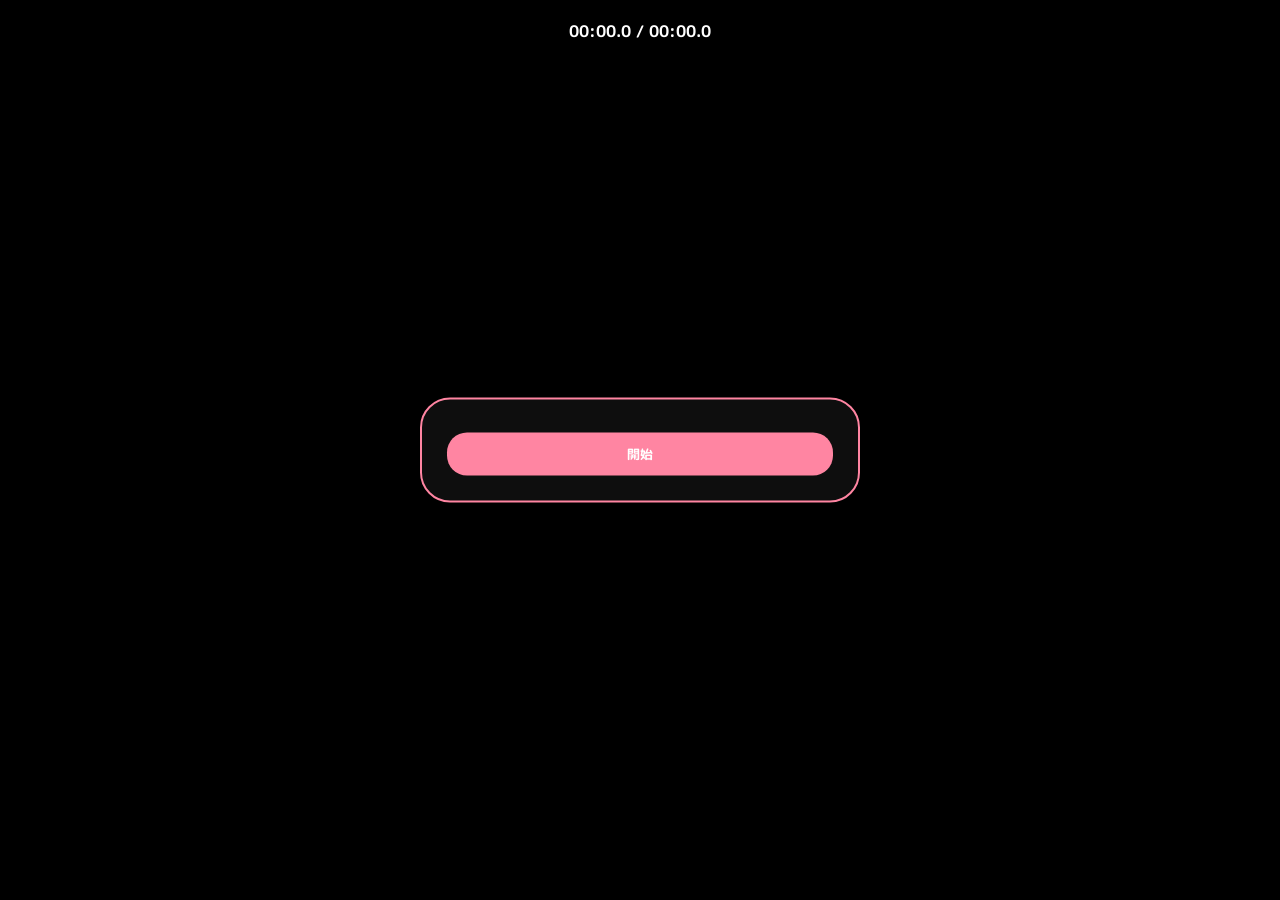
<file: Audio.html>
<!DOCTYPE html>
<html lang="ja">
<head>
    <meta charset="UTF-8">
    <title>Spectrum Analyzer</title>
    <link href="https://fonts.googleapis.com/css2?family=M+PLUS+Rounded+1c:wght@400;700&display=swap" rel="stylesheet">
    <style>
        * { font-family: 'M PLUS Rounded 1c', sans-serif; box-sizing: border-box; -webkit-user-select: none; touch-action: manipulation; }
        html, body { position: fixed; width: 100%; height: 100%; margin: 0; overflow: hidden; background: #000; left: 0; top: 0; }
        canvas { position: absolute; top: 0; left: 0; width: 100vw; height: 100vh; z-index: 5; cursor: pointer; }
        
        #topInfo { position: fixed; top: 20px; width: 100%; color: #fff; text-align: center; z-index: 20; font-weight: bold; text-shadow: 0 0 8px #000; pointer-events: none; }
        #progressBar { position: fixed; top: 0; left: 0; width: 0%; height: 5px; background: #ff85a2; z-index: 25; box-shadow: 0 0 10px #ff85a2; }

        #uiPanel {
            position: absolute; top: 50%; left: 50%; width: 95%; max-width: 440px; z-index: 15;
            background: rgba(15, 15, 15, 0.98); padding: 25px; border-radius: 30px;
            border: 2px solid #ff85a2; transform: translate(-50%, -50%);
            max-height: 85vh; overflow-y: auto; transition: 0.3s;
        }
        #uiPanel.hidden { opacity: 0; visibility: hidden; transform: translate(-50%, -45%) scale(0.9); }

        .ui-section { border-bottom: 1px solid #333; margin-bottom: 15px; padding-bottom: 15px; }
        .section-title { font-size: 12px; color: #ff85a2; font-weight: 700; margin-bottom: 12px; }

        /* スクロールピッカーUI */
        .picker-group { display: flex; justify-content: center; align-items: center; gap: 6px; margin: 10px 0; }
        .picker-label { color: #ffc2d1; font-size: 11px; width: 35px; font-weight: bold; }
        .drum-wrapper { position: relative; height: 90px; width: 60px; overflow: hidden; background: #1a1a1a; border-radius: 12px; border: 1px solid #333; }
        .drum-list { position: absolute; width: 100%; transition: transform 0.2s cubic-bezier(0.1, 0.7, 0.1, 1); }
        .drum-item { height: 30px; line-height: 30px; color: #444; font-size: 15px; text-align: center; }
        .drum-item.selected { color: #ff85a2; font-size: 18px; font-weight: bold; }

        .control-row { display: flex; align-items: center; gap: 12px; margin-bottom: 12px; }
        label { font-size: 11px; color: #ffc2d1; min-width: 75px; font-weight: bold; }
        select, input[type="range"], input[type="color"] { flex: 1; background: #222; color: #fff; border: 1px solid #444; border-radius: 10px; height: 35px; }

        .btn { cursor: pointer; padding: 12px; border: none; border-radius: 20px; font-weight: 700; width: 100%; margin-top: 8px; transition: 0.2s; }
        .btn-primary { background: #ff85a2; color: #fff; }
        .btn-rec { background: #ff5c8a; color: #fff; }
        .btn-sub { background: #333; color: #eee; border-radius: 15px; padding: 12px; font-size: 13px; display: block; text-align: center; cursor: pointer; }
        
        #fileList { max-height: 100px; overflow-y: auto; background: #000; border-radius: 12px; margin-top: 10px; border: 1px solid #222; }
        .file-item { padding: 10px; font-size: 12px; color: #fff; display: flex; justify-content: space-between; align-items: center; border-bottom: 1px solid #222; }
    </style>
</head>
<body>

<div id="progressBar"></div>
<div id="topInfo"><div id="timeDisplay">00:00.0 / 00:00.0</div></div>

<canvas id="visualizer"></canvas>

<div id="uiPanel">
    <div id="initSection"><button id="initBtn" class="btn btn-primary">開始</button></div>
    
    <div id="mainControls" style="display:none;">
        <div class="ui-section">
            <div class="section-title"> 音楽</div>
            <label for="audioInput" class="btn-sub">＋ 曲を追加</label>
            <input type="file" id="audioInput" accept=".mp3,.wav,.ogg,.m4a,.aac,.flac" multiple style="display:none;">
            <div id="fileList"></div>
            <button id="playBtn" class="btn" style="background:#7ae582; color:#fff;">再生 / 一時停止</button>
        </div>

        <div class="ui-section">
            <div class="section-title">録画範囲（分:秒.コンマ）</div>
            <div class="picker-group">
                <div class="picker-label">開始</div>
                <div class="drum-wrapper"><div class="drum-list" id="sMinList"></div></div>
                <div style="color:#ff85a2">:</div><div class="drum-wrapper"><div class="drum-list" id="sSecList"></div></div>
                <div style="color:#ff85a2">.</div><div class="drum-wrapper"><div class="drum-list" id="sMsList"></div></div>
            </div>
            <div class="picker-group">
                <div class="picker-label">終了</div>
                <div class="drum-wrapper"><div class="drum-list" id="eMinList"></div></div>
                <div style="color:#ff85a2">:</div><div class="drum-wrapper"><div class="drum-list" id="eSecList"></div></div>
                <div style="color:#ff85a2">.</div><div class="drum-wrapper"><div class="drum-list" id="eMsList"></div></div>
            </div>
            <button id="rangeRecBtn" class="btn btn-rec">指定範囲で録画</button>
        </div>

        <div class="ui-section">
            <div class="section-title">デザイン & カラー</div>
            <div class="control-row">
                <label>形</label>
                <select id="modeSelect">
                    <option value="circle">丸</option>
                    <option value="solid_rect">四角</option>
                    <option value="horizontal">横</option>
                    <option value="vertical">縦</option>
                </select>
            </div>
            <div class="control-row">
                <label>配色</label>
                <select id="colorMode">
                    <option value="rainbow">虹色</option>
                    <option value="kawaii">パステル</option>
                    <option value="single">単色 (指定カラー)</option>
                </select>
            </div>
            <div class="control-row" id="singleColorRow" style="display:none;">
                <label>指定カラー</label>
                <input type="color" id="singleColorPicker" value="#ff85a2">
            </div>
            <div class="control-row">
                <label>透明度</label>
                <input type="range" id="opacitySlider" min="10" max="100" value="100">
            </div>
            <div class="control-row">
                <label>発光度</label>
                <input type="range" id="glowIntensity" min="0" max="100" value="80">
            </div>
            <button class="btn-sub" style="width:100%; margin-top:10px;" onclick="document.getElementById('bgInput').click()">背景画像を変更</button>
            <input type="file" id="bgInput" accept=".jpg,.jpeg,.png,.webp" style="display:none;">
        </div>

        <button class="btn" style="background:#222; color:#888;" onclick="toggleUI()">UIを隠す</button>
    </div>
</div>

<script>
    let audioCtx, analyzer, source, destStream, currentBuffer, isPlaying = false, isRecording = false;
    let startTimeInAudio = 0, pauseTime = 0, loadedFiles = [], currentFileName = "recording";
    const canvas = document.getElementById('visualizer'), ctx = canvas.getContext('2d');
    const bgImg = new Image(); bgImg.crossOrigin = "anonymous";
    bgImg.src = 'https://raw.githubusercontent.com/lune1221/lune1221.github.io/main/Black.jpeg';
    let bgLoaded = false; bgImg.onload = () => { bgLoaded = true; };

    // --- ドラムピッカー設定 ---
    const pickers = {};
    function setupPicker(id, max) {
        const list = document.getElementById(id);
        list.innerHTML = '<div class="drum-item"></div>' + Array.from({length: max + 1}, (_, i) => `<div class="drum-item">${i.toString().padStart(id.includes('Ms')?1:2,'0')}</div>`).join('') + '<div class="drum-item"></div>';
        let val = 0;
        const update = (v) => {
            val = Math.max(0, Math.min(max, v));
            list.style.transform = `translateY(${-(val * 30)}px)`;
            Array.from(list.children).forEach((el, i) => el.classList.toggle('selected', i === val + 1));
        };
        const wrapper = list.parentElement;
        wrapper.onwheel = (e) => { e.preventDefault(); update(val + (e.deltaY > 0 ? 1 : -1)); };
        let startY, startV;
        wrapper.ontouchstart = (e) => { startY = e.touches[0].pageY; startV = val; };
        wrapper.ontouchmove = (e) => { e.preventDefault(); update(startV + Math.round((startY - e.touches[0].pageY) / 20)); };
        pickers[id] = { update, get: () => val };
        update(0);
    }
    ['sMinList', 'eMinList', 'sSecList', 'eSecList'].forEach(id => setupPicker(id, 59));
    ['sMsList', 'eMsList'].forEach(id => setupPicker(id, 9));

    document.getElementById('colorMode').onchange = (e) => document.getElementById('singleColorRow').style.display = (e.target.value === 'single') ? 'flex' : 'none';

    function resize() {
        // ★修正点1: 録画時のクラッシュを防ぐため、内部解像度を1に固定してメモリを大幅節約
        const dpr = 1; 
        canvas.width = window.innerWidth * dpr; 
        canvas.height = window.innerHeight * dpr;
        ctx.scale(dpr, dpr);
    }
    window.onresize = resize; resize();
    const toggleUI = () => document.getElementById('uiPanel').classList.toggle('hidden');
    canvas.onclick = () => { if(document.getElementById('uiPanel').classList.contains('hidden')) toggleUI(); };

    document.getElementById('initBtn').onclick = async () => {
        audioCtx = new (window.AudioContext || window.webkitAudioContext)();
        analyzer = audioCtx.createAnalyser(); analyzer.fftSize = 1024;
        destStream = audioCtx.createMediaStreamDestination();
        document.getElementById('initSection').style.display = 'none';
        document.getElementById('mainControls').style.display = 'block';
        draw();
    };

    document.getElementById('audioInput').onchange = async (e) => {
        for(let file of e.target.files) {
            try {
                const buffer = await audioCtx.decodeAudioData(await file.arrayBuffer());
                const idx = loadedFiles.length;
                loadedFiles.push({buffer, name: file.name.split('.')[0]});
                const div = document.createElement('div');
                div.className = 'file-item';
                div.innerHTML = `<span>${file.name.slice(0,18)}..</span><button class="btn-primary" style="width:auto; padding:6px 15px; border-radius:12px; font-size:12px;" onclick="loadBuffer(${idx})">選ぶ</button>`;
                document.getElementById('fileList').appendChild(div);
            } catch(err) { alert("Error"); }
        }
    };

    window.loadBuffer = (idx) => {
        const item = loadedFiles[idx];
        currentBuffer = item.buffer;
        currentFileName = item.name;
        const dur = currentBuffer.duration;
        pickers['eMinList'].update(Math.floor(dur / 60));
        pickers['eSecList'].update(Math.floor(dur % 60));
        pickers['eMsList'].update(Math.floor((dur % 1) * 10));
        pauseTime = 0; play(0);
    };

    function play(offset) {
        if(source) try { source.stop(); } catch(e){}
        if(!currentBuffer) return;
        source = audioCtx.createBufferSource(); source.buffer = currentBuffer;
        source.connect(analyzer); analyzer.connect(audioCtx.destination); analyzer.connect(destStream);
        startTimeInAudio = audioCtx.currentTime - offset;
        source.start(0, offset); isPlaying = true;
    }

    document.getElementById('playBtn').onclick = () => {
        if(isPlaying) { pauseTime = audioCtx.currentTime - startTimeInAudio; source.stop(); isPlaying = false; }
        else { play(pauseTime); }
    };

    document.getElementById('rangeRecBtn').onclick = function() {
        if(isRecording || !currentBuffer) return;
        
        const start = pickers['sMinList'].get() * 60 + pickers['sSecList'].get() + (pickers['sMsList'].get() / 10);
        const end = pickers['eMinList'].get() * 60 + pickers['eSecList'].get() + (pickers['eMsList'].get() / 10);
        
        if(end <= start) return alert("終了時間を正しく設定してください");

        isRecording = true;
        const chunks = [];
        // ★修正点2: キャプチャレートを30fpsに落とし、iPadでの限界突破を防ぐ
        const combinedStream = new MediaStream([...canvas.captureStream(30).getTracks(), ...destStream.stream.getTracks()]);
        
        const mr = new MediaRecorder(combinedStream, { mimeType: 'video/webm' });

        mr.ondataavailable = e => { if(e.data.size > 0) chunks.push(e.data); };
        mr.onstop = () => { 
            const blob = new Blob(chunks, { type: "video/webm" });
            const url = URL.createObjectURL(blob);
            const a = document.createElement("a");
            a.href = url; a.download = `${currentFileName}_viz.webm`;
            a.click();
            isRecording = false;
            this.textContent = "指定範囲で録画";
            this.style.background = "#ff5c8a";
        };

        play(start);
        mr.start(1000); // ★修正点3: 1秒ごとにチャンクを書き出してメモリのパンクを回避
        this.textContent = "録画中... (処理中)";
        this.style.background = "#444";

        const checkEnd = setInterval(() => {
            const cur = audioCtx.currentTime - startTimeInAudio;
            if(cur >= end || !isPlaying) { 
                mr.stop(); 
                if(isPlaying) { source.stop(); isPlaying = false; pauseTime = cur; }
                clearInterval(checkEnd);
            }
        }, 50);
    };

    function draw() {
        requestAnimationFrame(draw);
        // ★描画基準の計算も dpr=1 前提に修正して負荷を下げる
        const w = canvas.width, h = canvas.height;
        if(currentBuffer) {
            const cur = isPlaying ? (audioCtx.currentTime - startTimeInAudio) : pauseTime;
            const fmt = s => {
                const m = Math.floor(s/60).toString().padStart(2,'0');
                const sec = Math.floor(s%60).toString().padStart(2,'0');
                const ms = Math.floor((s%1)*10);
                return `${m}:${sec}.${ms}`;
            };
            document.getElementById('timeDisplay').textContent = `${fmt(cur)} / ${fmt(currentBuffer.duration)}`;
            document.getElementById('progressBar').style.width = Math.min(100, (cur/currentBuffer.duration)*100) + "%";
        }
        ctx.globalCompositeOperation = "source-over"; ctx.shadowBlur = 0; ctx.clearRect(0,0,w,h);
        if(bgLoaded) {
            const r = bgImg.width/bgImg.height, cr = w/h;
            let dw = w, dh = h, ox = 0, oy = 0;
            if(r > cr) { dw = h*r; ox = (w-dw)/2; } else { dh = w/r; oy = (h-dh)/2; }
            ctx.drawImage(bgImg, ox, oy, dw, dh);
        }
        ctx.fillStyle = "rgba(0,0,0,0.4)"; ctx.fillRect(0,0,w,h);
        if(!analyzer) return;
        const data = new Uint8Array(analyzer.frequencyBinCount); analyzer.getByteFrequencyData(data);
        
        const mode = document.getElementById('modeSelect').value;
        const cMode = document.getElementById('colorMode').value;
        const glowVal = document.getElementById('glowIntensity').value;
        const opacity = document.getElementById('opacitySlider').value / 100;
        const singleColor = document.getElementById('singleColorPicker').value;

        const getCol = (i, total) => {
            if(cMode === 'single') {
                const r = parseInt(singleColor.slice(1,3), 16), g = parseInt(singleColor.slice(3,5), 16), b = parseInt(singleColor.slice(5,7), 16);
                return `rgba(${r}, ${g}, ${b}, ${opacity})`;
            }
            return `hsla(${cMode==='rainbow'?(i/total)*360:280+(i/total)*60}, 100%, 75%, ${opacity})`;
        };

        if(mode === 'solid_rect') {
            const bars = 60, bw = Math.ceil(w/bars);
            for(let i=0; i<bars; i++) {
                const bh = (data[i*4]/255)*(h*0.5), col = getCol(i, bars);
                ctx.shadowBlur = glowVal / 2; ctx.shadowColor = col; ctx.fillStyle = col; ctx.fillRect(i*bw, h-bh, bw, bh);
            }
        } else {
            ctx.globalCompositeOperation = "lighter"; ctx.lineCap = "round";
            if(mode === 'circle') {
                const cx = w*0.3, cy = h/2, r = Math.min(w,h)*0.22;
                for(let i=0; i<100; i++) {
                    const bh = (data[i*3]/255)*130, rad = (i/100)*Math.PI*2 - Math.PI/2, col = getCol(i, 100);
                    ctx.shadowBlur = glowVal / 3; ctx.shadowColor = col; ctx.strokeStyle = col; ctx.lineWidth = 4;
                    ctx.beginPath(); ctx.moveTo(cx+Math.cos(rad)*r, cy+Math.sin(rad)*r); ctx.lineTo(cx+Math.cos(rad)*(r+bh), cy+Math.sin(rad)*(r+bh)); ctx.stroke();
                }
            } else {
                const bars = 80;
                for(let i=0; i<bars; i++) {
                    const bh = Math.pow(data[i*2]/255, 1.2)*200, col = getCol(i, bars);
                    ctx.shadowBlur = glowVal / 3; ctx.shadowColor = col; ctx.strokeStyle = col; ctx.lineWidth = 3;
                    ctx.beginPath();
                    if(mode === 'horizontal') { ctx.moveTo(i*(w/bars), h/2-bh); ctx.lineTo(i*(w/bars), h/2+bh); }
                    else { ctx.moveTo(w*0.15-bh, i*(h/bars)); ctx.lineTo(w*0.15+bh, i*(h/bars)); }
                    ctx.stroke();
                }
            }
        }
    }
    document.getElementById('bgInput').onchange = e => {
        const reader = new FileReader();
        reader.onload = ev => { bgLoaded = false; bgImg.src = ev.target.result; };
        reader.readAsDataURL(e.target.files[0]);
    };
</script>
</body>
</html>
</file>
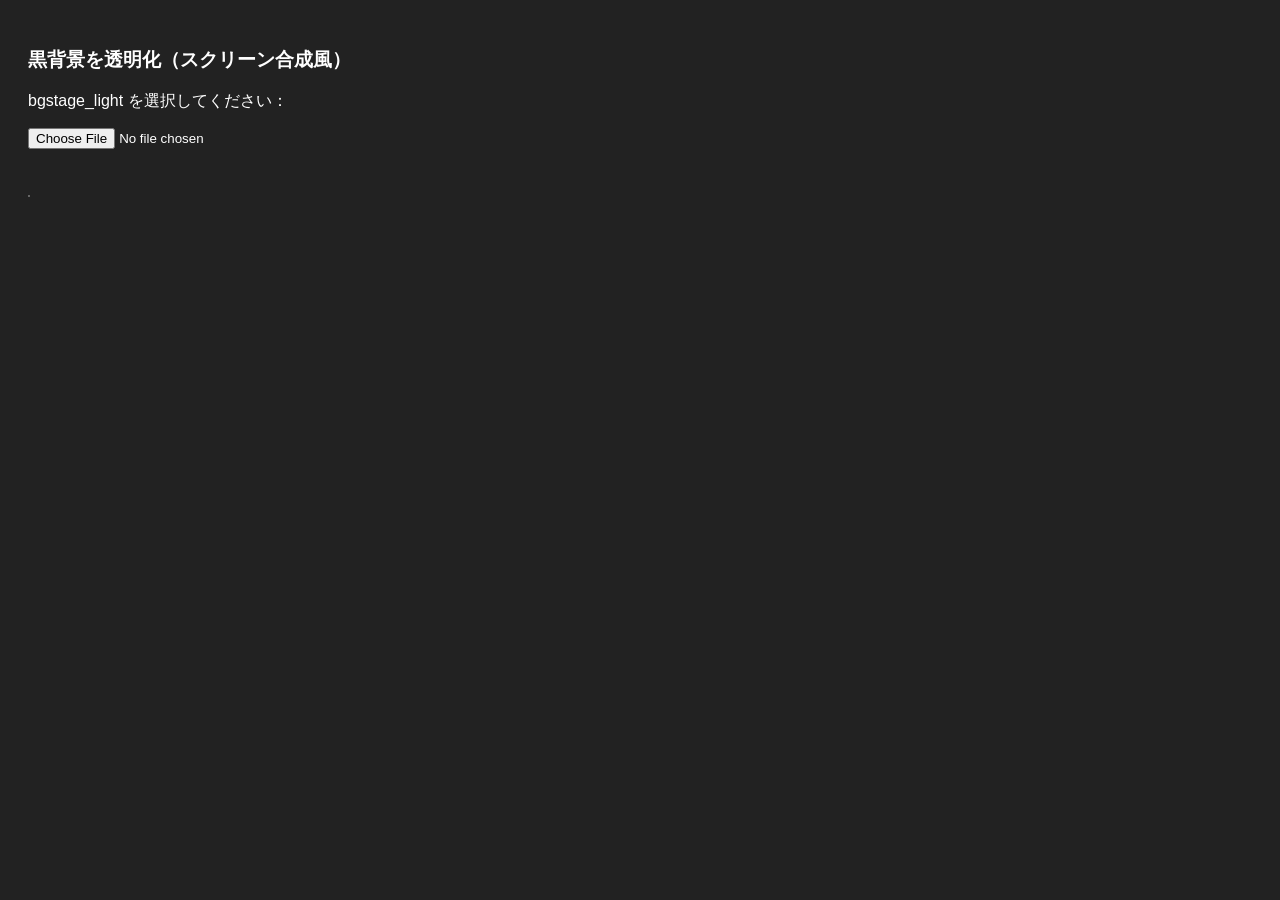
<file: black.html>
<!DOCTYPE html>
<html>
<head><meta charset="utf-8"><meta name="viewport" content="width=device-width,initial-scale=1">
<title>黒背景透過ツール</title></head>
<body style="font-family:sans-serif;padding:20px;background:#222;color:#fff;">
<h3>黒背景を透明化（スクリーン合成風）</h3>
<p>bgstage_light を選択してください：</p>
<input type="file" id="f" accept="image/*"><br><br>
<p id="msg"></p>
<img id="res" style="max-width:100%;border:1px solid #666;">
<script>
document.getElementById('f').onchange = function(e) {
  const file = e.target.files[0];
  if (!file) return;
  const img = new Image();
  img.onload = function() {
    const c = document.createElement('canvas');
    c.width = img.width; c.height = img.height;
    const ctx = c.getContext('2d');
    ctx.drawImage(img, 0, 0);
    const d = ctx.getImageData(0, 0, c.width, c.height);
    const p = d.data;
    for (let i = 0; i < p.length; i += 4) {
      const max = Math.max(p[i], p[i+1], p[i+2]);
      if (max < 15) { p[i+3] = 0; }
      else { p[i+3] = Math.min(255, max * 2); }
    }
    ctx.putImageData(d, 0, 0);
    document.getElementById('res').src = c.toDataURL('image/png');
    document.getElementById('msg').textContent = '下の画像を長押しして「"写真"に保存」またはファイル保存してください：';
  };
  img.src = URL.createObjectURL(file);
};
</script></body></html>
</file>
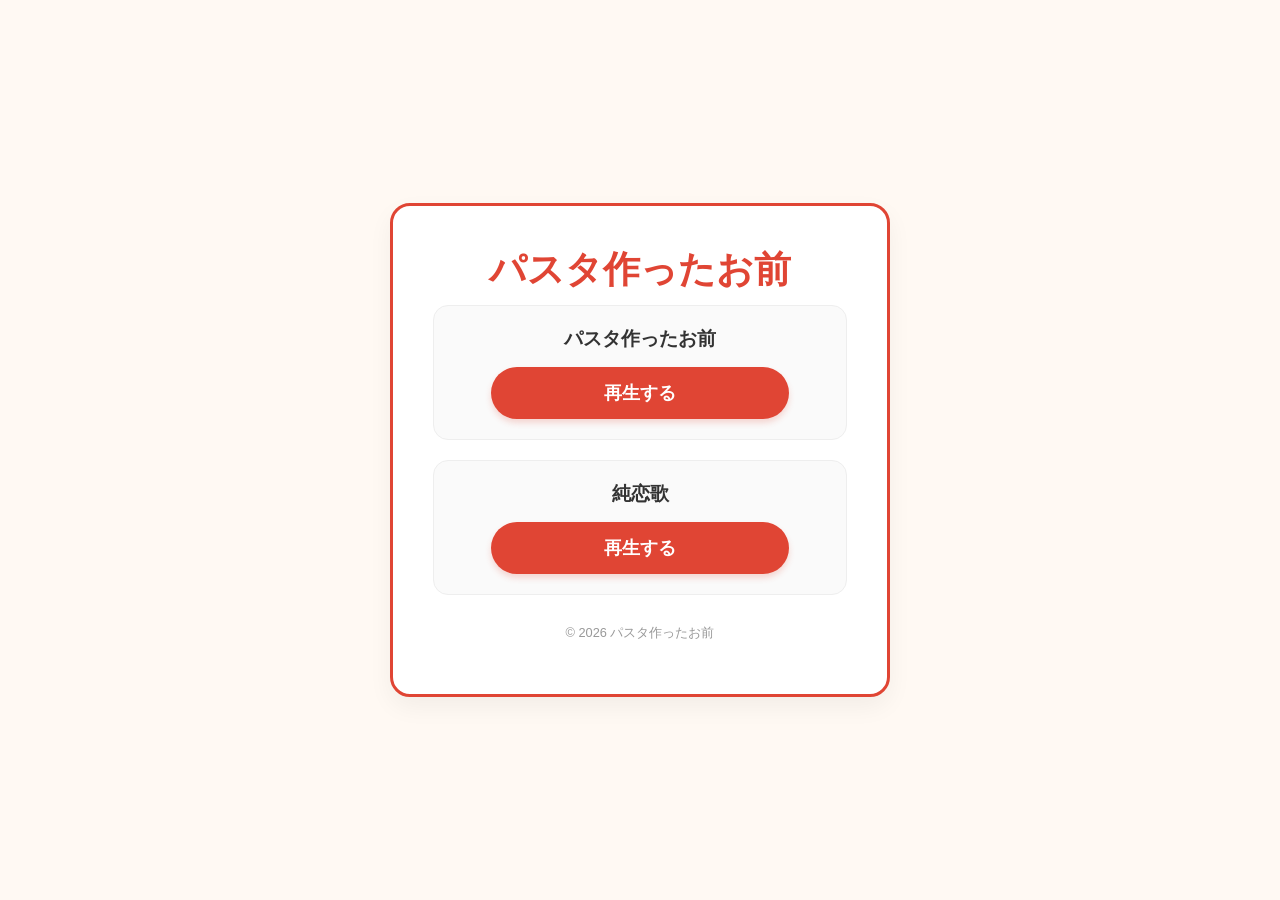
<file: Pasta.html>
<!DOCTYPE html>
<html lang="ja">
<head>
    <meta charset="UTF-8">
    <meta name="viewport" content="width=device-width, initial-scale=1.0">
    <title>パスタ作ったお前</title>
    <style>
        :root {
            --main-color: #e04534; /* トマト赤 */
            --bg-color: #fff9f3;   /* パスタベージュ */
            --text-color: #333;
            --accent-color: #4caf50; /* バジル緑 */
        }

        body {
            font-family: 'Helvetica Neue', Arial, 'Hiragino Kaku Gothic ProN', 'Hiragino Sans', sans-serif;
            background-color: var(--bg-color);
            color: var(--text-color);
            margin: 0;
            padding: 0;
            display: flex;
            flex-direction: column;
            align-items: center;
            justify-content: center;
            min-height: 100vh;
            touch-action: manipulation;
            user-select: none;
            -webkit-user-select: none;
        }

        .container {
            text-align: center;
            background: white;
            padding: 40px;
            border-radius: 20px;
            box-shadow: 0 10px 25px rgba(0,0,0,0.05);
            max-width: 500px;
            width: 90%;
            border: 3px solid var(--main-color);
            box-sizing: border-box;
        }

        h1 { color: var(--main-color); font-size: 2.3rem; margin-top: 0; margin-bottom: 10px; font-weight: 900; }
        .subtitle { font-size: 1.1rem; color: #666; margin-bottom: 30px; }
        .player-card { background: #fafafa; border-radius: 15px; padding: 20px; margin-bottom: 20px; border: 1px solid #eee; }
        .player-title { font-weight: bold; font-size: 1.2rem; margin-bottom: 15px; }
        
        .btn {
            background-color: var(--main-color);
            color: white;
            border: none;
            padding: 14px 24px;
            font-size: 1.1rem;
            font-weight: bold;
            border-radius: 50px;
            cursor: pointer;
            width: 80%;
            display: inline-block;
            box-shadow: 0 4px 6px rgba(224, 69, 52, 0.2);
            -webkit-tap-highlight-color: transparent;
        }

        .btn.playing { background-color: var(--accent-color); box-shadow: 0 4px 6px rgba(76, 175, 80, 0.2); }
        
        .btn:disabled {
            background-color: #ccc;
            box-shadow: none;
            cursor: not-allowed;
        }

        footer { margin-top: 30px; font-size: 0.8rem; color: #999; }
    </style>
</head>
<body>

<div class="container">
    <h1>パスタ作ったお前</h1>

    <div class="player-card">
        <div class="player-title">パスタ作ったお前</div>
        <button class="btn" id="btn-pasta" 
                onmousedown="handleTrigger(event, 'pasta')" 
                ontouchstart="handleTrigger(event, 'pasta')" disabled>読み込み中...</button>
    </div>

    <div class="player-card">
        <div class="player-title">純恋歌</div>
        <button class="btn" id="btn-junren" 
                onmousedown="handleTrigger(event, 'junren')" 
                ontouchstart="handleTrigger(event, 'junren')" disabled>読み込み中...</button>
    </div>

    <footer>
        <p>&copy; 2026 パスタ作ったお前</p>
    </footer>
</div>

<script>
    // Web Audio APIの初期化
    const AudioContext = window.AudioContext || window.webkitAudioContext;
    const audioCtx = new AudioContext();

    // 音声データを格納するバッファ
    const buffers = { pasta: null, junren: null };
    // 現在再生中のソースノードを管理
    const activeSources = { pasta: null, junren: null };
    // 純恋歌のボリュームを制御するためのノード
    let junrenGainNode = null;

    // 音源のパス設定
    const audioUrls = {
        pasta: 'Pasta/pasta.mp3',
        junren: 'Pasta/song.mp3'
    };

    // ーーー【ここを調整！】音量復活のタイミング ーーー
    // 1.54秒から「0.16秒」ほど空白（タメ）を伸ばして、1.70秒に設定しました。
    // もっと空白が欲しければ 1.80 や 1.90 に増やしてください。
    const unmuteTime = 1.70; 

    // 【iPad Safari対策】ユーザーが最初に画面を触った瞬間に音声エンジンを起動
    function wakeupSafari() {
        if (audioCtx.state === 'suspended') {
            audioCtx.resume();
        }
        const buffer = audioCtx.createBuffer(1, 1, audioCtx.sampleRate);
        const source = audioCtx.createBufferSource();
        source.buffer = buffer;
        source.connect(audioCtx.destination);
        source.start(0);

        window.removeEventListener('touchstart', wakeupSafari);
        window.removeEventListener('mousedown', wakeupSafari);
    }
    window.addEventListener('touchstart', wakeupSafari, { passive: true });
    window.addEventListener('mousedown', wakeupSafari, { passive: true });

    // ーーー ページを開いた瞬間に音声データを先読みしてデコード ーーー
    window.addEventListener('DOMContentLoaded', () => {
        const loadAudio = async (id) => {
            try {
                const response = await fetch(audioUrls[id]);
                const arrayBuffer = await response.arrayBuffer();
                buffers[id] = await audioCtx.decodeAudioData(arrayBuffer);
                
                const btn = document.getElementById(`btn-${id}`);
                btn.disabled = false;
                btn.innerText = '再生する';
            } catch (err) {
                console.error(`${id} の読み込み失敗:`, err);
                document.getElementById(`btn-${id}`).innerText = "読み込み失敗";
            }
        };

        Promise.all([loadAudio('pasta'), loadAudio('junren')]);
    });

    async function handleTrigger(e, id) {
        e.preventDefault(); 
        
        if (audioCtx.state === 'suspended') {
            await audioCtx.resume();
        }
        
        togglePlay(id);
    }

    function togglePlay(id) {
        const btn = document.getElementById(`btn-${id}`);
        
        if (activeSources[id]) {
            stopTrack(id);
            return;
        }

        if (!buffers[id]) return;

        const source = audioCtx.createBufferSource();
        source.buffer = buffers[id];
        activeSources[id] = source;

        btn.innerText = '停止する';
        btn.classList.add('playing');

        const startTime = audioCtx.currentTime;

        if (id === 'pasta') {
            if (activeSources['junren'] && junrenGainNode) {
                // 【超重要】すでに設定されているかもしれない古い予定を一度すべて白紙に戻す
                junrenGainNode.gain.cancelScheduledValues(startTime);
                
                // 現在の音量から、ボタンを押した瞬間に音量を0にする
                junrenGainNode.gain.setValueAtTime(junrenGainNode.gain.value, startTime);
                junrenGainNode.gain.setValueAtTime(0, startTime);
                
                // 指定した秒数（startTime + 1.70秒など）が来たら、正確に1.0に戻す
                junrenGainNode.gain.setValueAtTime(1.0, startTime + unmuteTime);
            }
        } else if (id === 'junren') {
            junrenGainNode = audioCtx.createGain();
            // 初期音量は1.0に設定
            junrenGainNode.gain.setValueAtTime(1.0, startTime);
            source.connect(junrenGainNode);
            junrenGainNode.connect(audioCtx.destination);
        }

        if (id !== 'junren') {
            source.connect(audioCtx.destination);
        }

        source.onended = () => {
            if (activeSources[id] === source) {
                cleanupUI(id);
            }
        };

        source.start(startTime);
    }

    function stopTrack(id) {
        if (activeSources[id]) {
            try {
                activeSources[id].stop();
            } catch(e) {}
            cleanupUI(id);
        }
    }

    function cleanupUI(id) {
        activeSources[id] = null;
        const btn = document.getElementById(`btn-${id}`);
        btn.innerText = '再生する';
        btn.classList.remove('playing');

        if (id === 'pasta' && activeSources['junren'] && junrenGainNode) {
            // 途中で止めた場合も、残っている音量復活スケジュールを消して即座に1.0に戻す
            junrenGainNode.gain.cancelScheduledValues(audioCtx.currentTime);
            junrenGainNode.gain.setValueAtTime(1.0, audioCtx.currentTime);
        }
    }
</script>

</body>
</html>
</file>
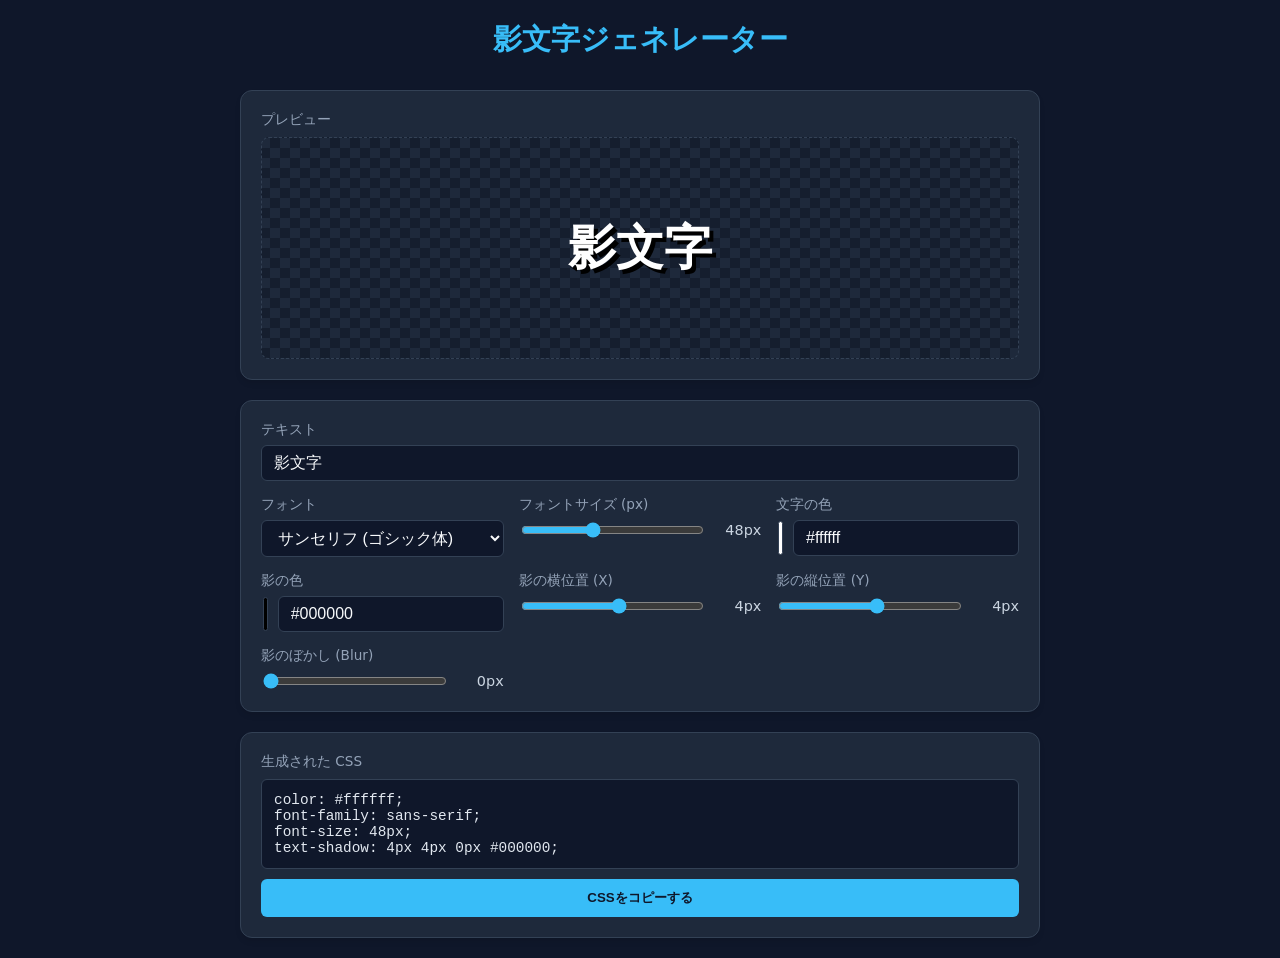
<file: shadow_generator.html>
<!DOCTYPE html>
<html lang="ja">
<head>
    <meta charset="UTF-8">
    <meta name="viewport" content="width=device-width, initial-scale=1.0">
    <title>影文字ジェネレーター</title>
    <style>
        :root {
            --bg-color: #0f172a;
            --card-bg: #1e293b;
            --text-color: #f8fafc;
            --accent-color: #38bdf8;
            --border-color: #334155;
        }

        body {
            font-family: system-ui, -apple-system, BlinkMacSystemFont, "Segoe UI", Roboto, sans-serif;
            background-color: var(--bg-color);
            color: var(--text-color);
            margin: 0;
            padding: 20px;
            display: flex;
            justify-content: center;
        }

        .container {
            width: 100%;
            max-width: 800px;
            display: flex;
            flex-direction: column;
            gap: 20px;
        }

        h1 {
            text-align: center;
            font-size: 1.8rem;
            margin: 0 0 10px;
            color: var(--accent-color);
        }

        .card {
            background-color: var(--card-bg);
            border: 1px solid var(--border-color);
            border-radius: 12px;
            padding: 20px;
            box-shadow: 0 4px 6px -1px rgb(0 0 0 / 0.1);
        }

        /* プレビューエリア */
        .preview-area {
            min-height: 180px;
            display: flex;
            align-items: center;
            justify-content: center;
            background: repeating-conic-gradient(#1e293b 0% 25%, #151e2e 0% 50%) 50% / 20px 20px;
            border-radius: 8px;
            border: 1px dashed var(--border-color);
            padding: 20px;
            overflow: hidden;
            text-align: center;
        }

        #previewText {
            font-size: 3rem;
            font-weight: bold;
            word-break: break-all;
            line-height: 1.2;
            transition: color 0.1s, text-shadow 0.1s;
        }

        /* コントロールパネル */
        .controls-grid {
            display: grid;
            grid-template-columns: repeat(auto-fit, minmax(220px, 1fr));
            gap: 15px;
        }

        .control-group {
            display: flex;
            flex-direction: column;
            gap: 6px;
        }

        .control-group.full-width {
            grid-column: 1 / -1;
        }

        label {
            font-size: 0.85rem;
            color: #94a3b8;
            font-weight: 500;
        }

        input[type="text"], select {
            background-color: #0f172a;
            border: 1px solid var(--border-color);
            color: var(--text-color);
            padding: 8px 12px;
            border-radius: 6px;
            font-size: 1rem;
            outline: none;
        }

        input[type="text"]:focus, select:focus {
            border-color: var(--accent-color);
        }

        .color-picker-wrapper {
            display: flex;
            gap: 8px;
            align-items: center;
        }

        input[type="color"] {
            appearance: none;
            border: none;
            width: 36px;
            height: 36px;
            border-radius: 6px;
            cursor: pointer;
            background: none;
        }

        input[type="color"]::-webkit-color-swatch-wrapper {
            padding: 0;
        }

        input[type="color"]::-webkit-color-swatch {
            border: 1px solid var(--border-color);
            border-radius: 6px;
        }

        .range-wrapper {
            display: flex;
            align-items: center;
            gap: 10px;
        }

        input[type="range"] {
            flex: 1;
            accent-color: var(--accent-color);
        }

        .range-value {
            font-size: 0.9rem;
            min-width: 45px;
            text-align: right;
            color: #cbd5e1;
        }

        /* CSS出力＆コピーエリア */
        .output-box {
            background-color: #0f172a;
            border: 1px solid var(--border-color);
            padding: 12px;
            border-radius: 6px;
            font-family: monospace;
            font-size: 0.9rem;
            white-space: pre-wrap;
            word-break: break-all;
            color: #e2e8f0;
            margin-bottom: 10px;
        }

        button.btn-primary {
            background-color: var(--accent-color);
            color: #0f172a;
            border: none;
            padding: 10px 16px;
            font-weight: bold;
            border-radius: 6px;
            cursor: pointer;
            width: 100%;
            transition: opacity 0.2s;
        }

        button.btn-primary:hover {
            opacity: 0.9;
        }
    </style>
</head>
<body>

<div class="container">
    <h1>影文字ジェネレーター</h1>

    <!-- プレビュー -->
    <div class="card">
        <label style="margin-bottom: 8px; display: block;">プレビュー</label>
        <div class="preview-area">
            <div id="previewText">影文字</div>
        </div>
    </div>

    <!-- コントロール -->
    <div class="card controls-grid">
        <!-- 文字入力 -->
        <div class="control-group full-width">
            <label for="inputText">テキスト</label>
            <input type="text" id="inputText" value="影文字">
        </div>

        <!-- フォント選択 -->
        <div class="control-group">
            <label for="fontFamily">フォント</label>
            <select id="fontFamily">
                <option value="sans-serif">サンセリフ (ゴシック体)</option>
                <option value="serif">セリフ (明朝体)</option>
                <option value="monospace">等幅フォント</option>
                <option value="cursive"> cursive (筆記体風)</option>
                <option value="Impact, sans-serif">Impact</option>
            </select>
        </div>

        <!-- フォントサイズ -->
        <div class="control-group">
            <label>フォントサイズ (px)</label>
            <div class="range-wrapper">
                <input type="range" id="fontSize" min="16" max="100" value="48">
                <span class="range-value" id="fontSizeVal">48px</span>
            </div>
        </div>

        <!-- 文字色 -->
        <div class="control-group">
            <label>文字の色</label>
            <div class="color-picker-wrapper">
                <input type="color" id="textColor" value="#ffffff">
                <input type="text" id="textColorHex" value="#ffffff" style="flex:1;">
            </div>
        </div>

        <!-- 影の色 -->
        <div class="control-group">
            <label>影の色</label>
            <div class="color-picker-wrapper">
                <input type="color" id="shadowColor" value="#000000">
                <input type="text" id="shadowColorHex" value="#000000" style="flex:1;">
            </div>
        </div>

        <!-- 影の横オフセット -->
        <div class="control-group">
            <label>影の横位置 (X)</label>
            <div class="range-wrapper">
                <input type="range" id="shadowX" min="-50" max="50" value="4">
                <span class="range-value" id="shadowXVal">4px</span>
            </div>
        </div>

        <!-- 影の縦オフセット -->
        <div class="control-group">
            <label>影の縦位置 (Y)</label>
            <div class="range-wrapper">
                <input type="range" id="shadowY" min="-50" max="50" value="4">
                <span class="range-value" id="shadowYVal">4px</span>
            </div>
        </div>

        <!-- 影のぼかし -->
        <div class="control-group">
            <label>影のぼかし (Blur)</label>
            <div class="range-wrapper">
                <input type="range" id="shadowBlur" min="0" max="50" value="0">
                <span class="range-value" id="shadowBlurVal">0px</span>
            </div>
        </div>
    </div>

    <!-- 出力＆コピー -->
    <div class="card">
        <label style="margin-bottom: 8px; display: block;">生成された CSS</label>
        <div class="output-box" id="cssOutput"></div>
        <button class="btn-primary" id="copyBtn">CSSをコピーする</button>
    </div>
</div>

<script>
    const inputText = document.getElementById('inputText');
    const previewText = document.getElementById('previewText');
    const fontFamily = document.getElementById('fontFamily');
    const fontSize = document.getElementById('fontSize');
    const fontSizeVal = document.getElementById('fontSizeVal');
    const textColor = document.getElementById('textColor');
    const textColorHex = document.getElementById('textColorHex');
    const shadowColor = document.getElementById('shadowColor');
    const shadowColorHex = document.getElementById('shadowColorHex');
    const shadowX = document.getElementById('shadowX');
    const shadowXVal = document.getElementById('shadowXVal');
    const shadowY = document.getElementById('shadowY');
    const shadowYVal = document.getElementById('shadowYVal');
    const shadowBlur = document.getElementById('shadowBlur');
    const shadowBlurVal = document.getElementById('shadowBlurVal');
    const cssOutput = document.getElementById('cssOutput');
    const copyBtn = document.getElementById('copyBtn');

    function updateGenerator() {
        const text = inputText.value || '';
        const font = fontFamily.value;
        const size = fontSize.value + 'px';
        const tColor = textColor.value;
        const sColor = shadowColor.value;
        const x = shadowX.value + 'px';
        const y = shadowY.value + 'px';
        const blur = shadowBlur.value + 'px';

        // 表示の更新
        previewText.textContent = text;
        previewText.style.fontFamily = font;
        previewText.style.fontSize = size;
        previewText.style.color = tColor;
        
        const textShadowValue = `${x} ${y} ${blur} ${sColor}`;
        previewText.style.textShadow = textShadowValue;

        // 数値ラベルの更新
        fontSizeVal.textContent = size;
        shadowXVal.textContent = x;
        shadowYVal.textContent = y;
        shadowBlurVal.textContent = blur;

        // カラーコード同期
        textColorHex.value = tColor;
        shadowColorHex.value = sColor;

        // CSS出力の作成
        const cssCode = `color: ${tColor};
font-family: ${font};
font-size: ${size};
text-shadow: ${textShadowValue};`;
        cssOutput.textContent = cssCode;
    }

    // イベントリスナーの設定
    [inputText, fontFamily, fontSize, textColor, shadowColor, shadowX, shadowY, shadowBlur].forEach(element => {
        element.addEventListener('input', updateGenerator);
    });

    // カラーピッカーとテキスト入力の相互同期
    textColorHex.addEventListener('input', (e) => {
        if(/^#[0-9A-Fa-f]{6}$/.test(e.target.value)) {
            textColor.value = e.target.value;
            updateGenerator();
        }
    });

    shadowColorHex.addEventListener('input', (e) => {
        if(/^#[0-9A-Fa-f]{6}$/.test(e.target.value)) {
            shadowColor.value = e.target.value;
            updateGenerator();
        }
    });

    // コピーボタン
    copyBtn.addEventListener('click', () => {
        navigator.clipboard.writeText(cssOutput.textContent).then(() => {
            const originalText = copyBtn.textContent;
            copyBtn.textContent = 'コピーしました！';
            setTimeout(() => {
                copyBtn.textContent = originalText;
            }, 1500);
        });
    });

    // 初期化
    updateGenerator();
</script>

</body>
</html>
</file>
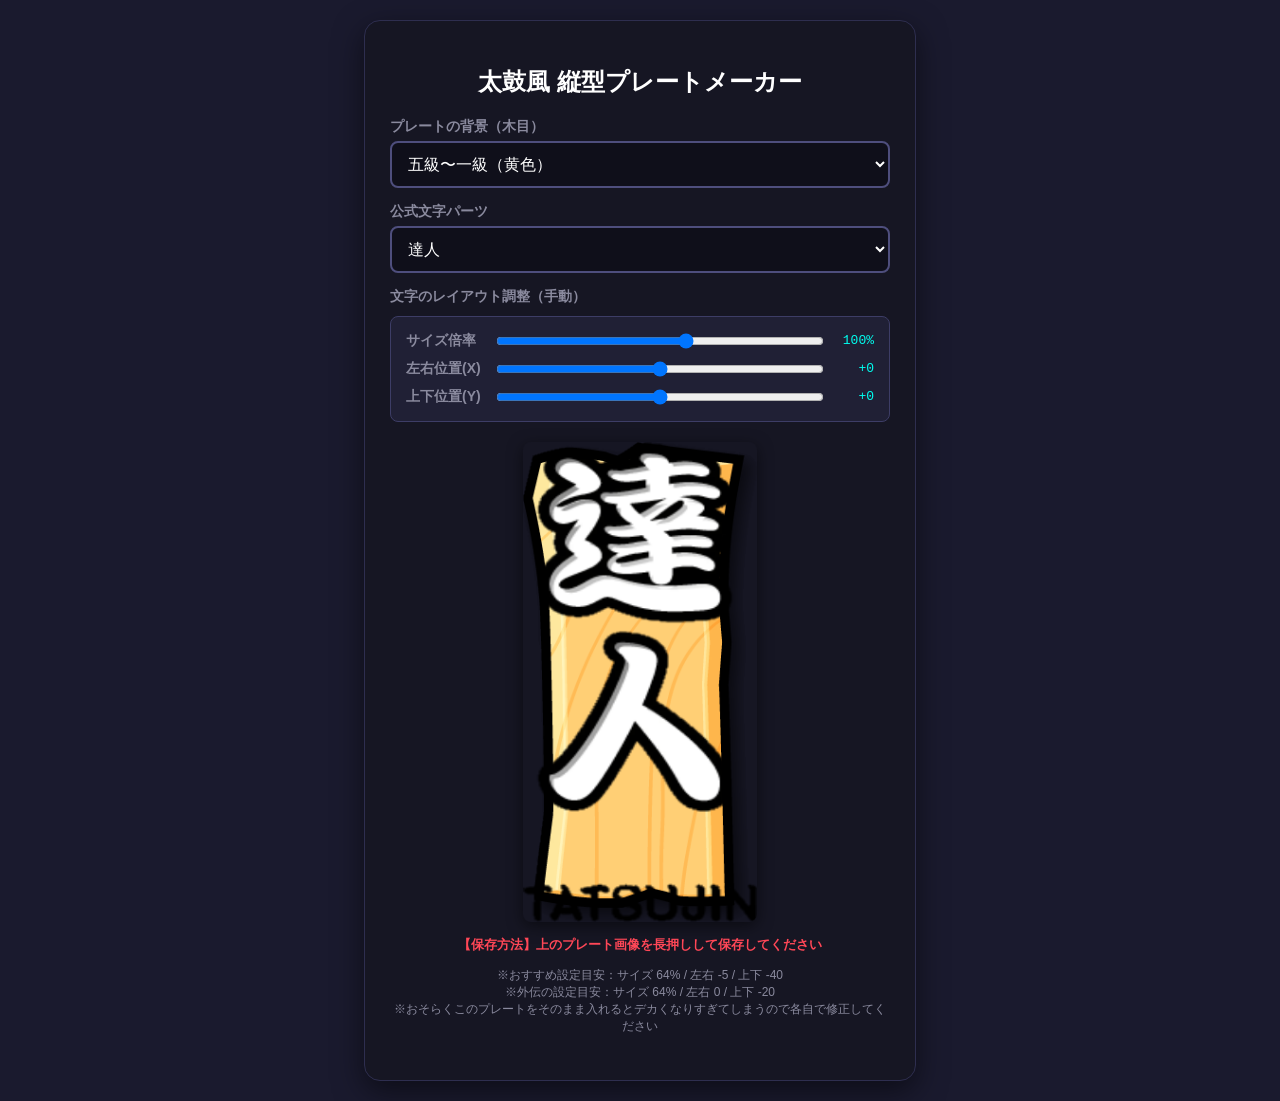
<file: TaikoPlate.html>
<!DOCTYPE html>
<html lang="ja">
<head>
    <meta charset="UTF-8">
    <meta name="viewport" content="width=device-width, initial-scale=1.0">
    <title>太鼓風 縦型段位プレートメーカー</title>
    <link rel="stylesheet" href="Taiko/CSS/style.css">
</head>
<body>

<div class="container">
    <h2>太鼓風 縦型プレートメーカー</h2>
    
    <!-- 1. 背景の板を選ぶ -->
    <div class="control-group">
        <label for="bgSelect">プレートの背景（木目）</label>
        <select id="bgSelect">
            <option value="images/Yellow_Plate.png">五級〜一級（黄色）</option>
            <option value="images/Blue_Plate.png">初段〜五段（青色）</option>
            <option value="images/Red_Plate.png">六段〜十段（赤色）</option>
            <option value="images/Silver_Plate.png">玄人〜超人（銀色）</option>
            <option value="images/Gold_Plate.png">達人（金色）</option>
            <option value="images/Gaiden_Plate.png">外伝（専用）</option>
            <option value="images/White_Plate.png">白（創作等）</option>
        </select>
    </div>

    <!-- 2. 公式パーツの選択（ラジオボタンを廃止し標準化） -->
    <div class="control-group">
        <label for="presetSelect">公式文字パーツ</label>
        <select id="presetSelect">
            <option value="images/TATSUJIN.png">達人</option>
            <option value="images/KUROTO.png">玄人</option>
            <option value="images/CHOJIN.png">超人</option>
            <option value="images/MEIJIN.png">名人</option>
            <option value="images/Gaiden.png">外伝</option>
            <option value="images/Original.png">創作</option>
        </select>
    </div>

    <!-- 3. 文字のレイアウト調整（手動） -->
    <div class="control-group">
        <label>文字のレイアウト調整（手動）</label>
        <div class="slider-panel">
            <div class="slider-row">
                <label>サイズ倍率</label>
                <input type="range" id="sizeSlider" min="30" max="150" value="100">
                <span class="slider-value" id="sizeValue">100%</span>
            </div>
            <div class="slider-row">
                <label>左右位置(X)</label>
                <input type="range" id="xSlider" min="-100" max="100" value="0">
                <span class="slider-value" id="xValue">0</span>
            </div>
            <div class="slider-row">
                <label>上下位置(Y)</label>
                <input type="range" id="ySlider" min="-100" max="100" value="0">
                <span class="slider-value" id="yValue">0</span>
            </div>
        </div>
    </div>
    
    <div class="canvas-container">
        <canvas id="plateCanvas"></canvas>
        <img id="plateView" class="result-image" alt="段位プレート">
        <p class="note">【保存方法】上のプレート画像を長押しして保存してください</p>
        <p style="color: #8a8a9e; font-size: 12px; margin-top: 0; margin-bottom: 15px;">
            ※おすすめ設定目安：サイズ 64% / 左右 -5 / 上下 -40
            <br>
            ※外伝の設定目安：サイズ 64% / 左右 0 / 上下 -20
            <br>
            ※おそらくこのプレートをそのまま入れるとデカくなりすぎてしまうので各自で修正してください
        </p>
    </div>
</div>

<script src="Taiko/JS/script.js"></script>
</body>
</html>
</file>
<file: Taiko/CSS/style.css>
@font-face {
    font-family: 'TaikoFont';
    src: url('../../FOT-大江戸勘亭流 Std E.otf') format('opentype');
}
body {
    font-family: 'Helvetica Neue', Arial, sans-serif;
    text-align: center;
    background: #1a1a2e;
    color: #fff;
    margin: 0;
    padding: 20px;
}
.container {
    max-width: 500px;
    margin: 0 auto;
    background: #161623;
    padding: 25px;
    border-radius: 16px;
    box-shadow: 0 10px 30px rgba(0,0,0,0.5);
    border: 1px solid #2e2e4f;
}
.control-group {
    margin-bottom: 15px;
    text-align: left;
}
label {
    display: block;
    font-size: 14px;
    color: #8a8a9e;
    margin-bottom: 5px;
    font-weight: bold;
}
select, input[type="text"], input[type="color"] {
    width: 100%;
    padding: 12px;
    font-size: 16px;
    border-radius: 8px;
    border: 2px solid #4e4e7d;
    background: #0f0f1a;
    color: #fff;
    box-sizing: border-box;
    outline: none;
}
select:focus, input[type="text"]:focus {
    border-color: #00fff0;
}
input[type="color"] {
    height: 45px;
    padding: 5px;
    cursor: pointer;
}
.radio-group {
    display: flex;
    gap: 15px;
    margin-top: 5px;
}
.slider-panel {
    background: #202035;
    padding: 15px;
    border-radius: 8px;
    margin-top: 10px;
    border: 1px solid #3d3d66;
}
.slider-row {
    display: flex;
    align-items: center;
    justify-content: space-between;
    margin-bottom: 10px;
}
.slider-row:last-child {
    margin-bottom: 0;
}
.slider-row label {
    width: 80px;
    margin-bottom: 0;
}
.slider-row input[type="range"] {
    flex: 1;
    margin: 0 10px;
}
.slider-value {
    width: 40px;
    text-align: right;
    font-size: 13px;
    color: #00fff0;
    font-family: monospace;
}
.canvas-container {
    margin: 20px 0;
    text-align: center;
}
canvas {
    display: none;
}
.result-image {
    max-width: 100%;
    max-height: 480px;
    border-radius: 8px;
    box-shadow: 0 4px 15px rgba(0,0,0,0.5);
}
.note {
    color: #ff4757;
    font-size: 13px;
    font-weight: bold;
    margin-top: 10px;
}
</file>
